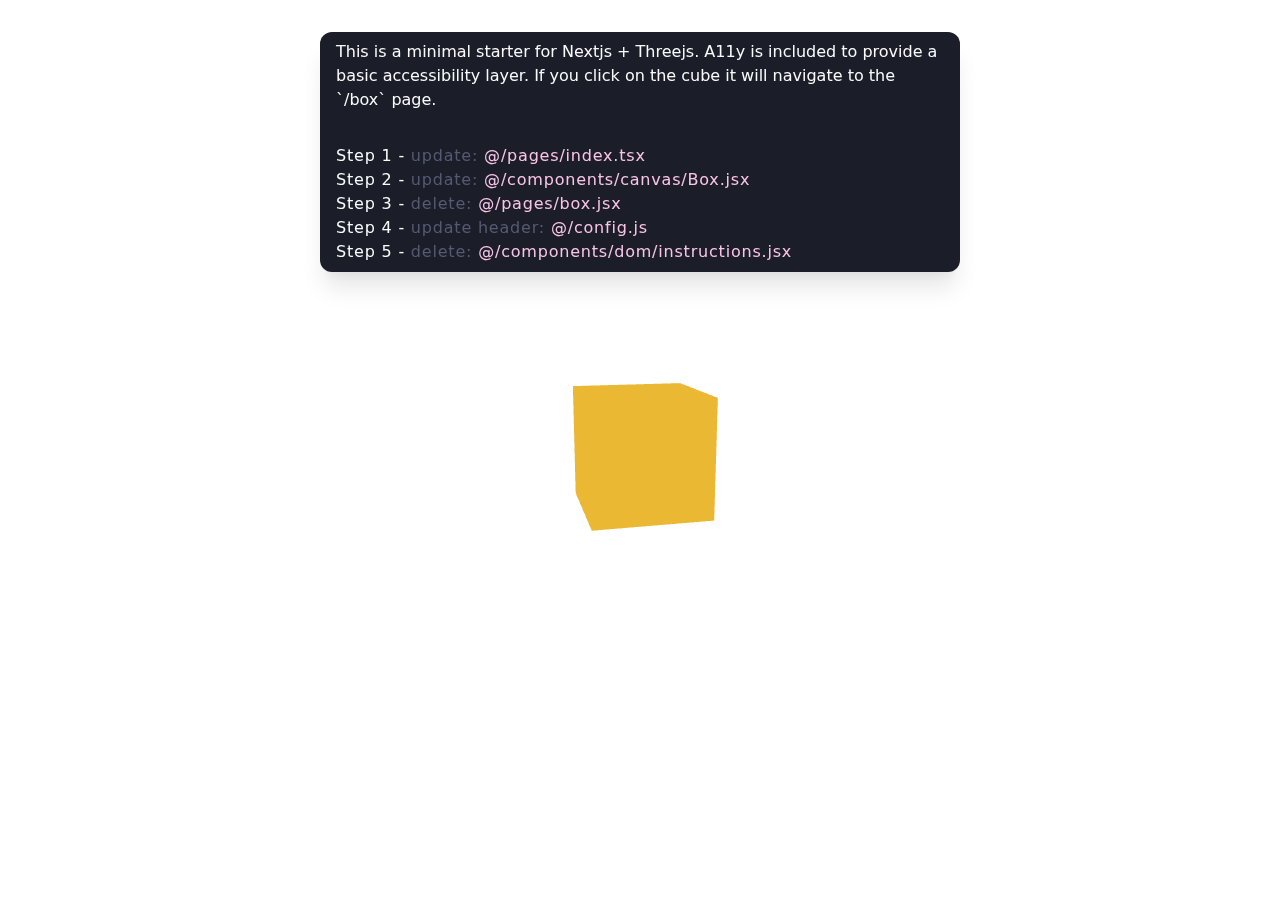
<file: index.html>
<!DOCTYPE html><html><head><meta charSet="utf-8"/><meta name="language" content="english"/><meta http-equiv="content-type" content="text/html"/><meta name="author" content="Author"/><meta name="designer" content="Author"/><meta name="publisher" content="Author"/><title>Index</title><meta name="description" content="The easiest and fastest way to create a 3D website using React Three Fiber and NextJS"/><meta name="keywords" content="Software Engineer,Product Manager,Project Manager,Data Scientist,Computer Scientist"/><meta name="robots" content="index,follow"/><meta name="distribution" content="web"/><meta name="og:title" content="Index"/><meta name="og:type" content="site"/><meta name="og:url" content="https://react-three-next.vercel.app/"/><meta name="og:image" content="/icons/share.png"/><meta name="og:site_name" content="Index"/><meta name="og:description" content="The easiest and fastest way to create a 3D website using React Three Fiber and NextJS"/><link rel="apple-touch-icon" href="/icons/apple-touch-icon.png"/><link rel="apple-touch-icon" sizes="16x16" href="/icons/favicon-16x16.png"/><link rel="apple-touch-icon" sizes="32x32" href="/icons/favicon-32x32.png"/><link rel="apple-touch-icon" sizes="180x180" href="/icons/apple-touch-icon.png"/><link rel="manifest" href="/manifest.json"/><link rel="mask-icon" color="#000000" href="/icons/safari-pinned-tab.svg"/><link rel="apple-touch-startup-image" href="/startup.png"/><meta name="viewport" content="width=device-width, minimum-scale=1, initial-scale=1.0"/><meta name="theme-color" content="#000"/><link rel="shortcut icon" href="/icons/favicon.ico"/><meta name="twitter:card" content="summary"/><meta name="twitter:site" content="@onirenaud"/><meta name="next-head-count" content="29"/><link rel="preload" href="/_next/static/css/6ab30e01b8ef5b61152c.css" as="style"/><link rel="stylesheet" href="/_next/static/css/6ab30e01b8ef5b61152c.css" data-n-g=""/><noscript data-n-css=""></noscript><script defer="" nomodule="" src="/_next/static/chunks/polyfills-a54b4f32bdc1ef890ddd.js"></script><script src="/_next/static/chunks/webpack-eef1b54dc0458f69eede.js" defer=""></script><script src="/_next/static/chunks/framework-96ed1e35abd7f619ae0a.js" defer=""></script><script src="/_next/static/chunks/main-a36df26ed3b9b5dd5c6a.js" defer=""></script><script src="/_next/static/chunks/pages/_app-a7d3f0d28778f284a5e6.js" defer=""></script><script src="/_next/static/chunks/pages/index-4f72ad7ab94163cc7629.js" defer=""></script><script src="/_next/static/5KZVDkdVe17OuXGgnqi9a/_buildManifest.js" defer=""></script><script src="/_next/static/5KZVDkdVe17OuXGgnqi9a/_ssgManifest.js" defer=""></script></head><body><div id="__next"><div class="absolute top-0 left-0 z-10 w-screen h-screen overflow-hidden dom"><div class="absolute max-w-lg px-4 py-2 text-sm shadow-xl pointer-events-none select-none md:text-base top-8 left-1/2 text-gray-50 rounded-xl transform -translate-x-1/2" style="background-color:rgb(27, 30, 40);max-width:calc(100% - 28px)"><p class="mb-8">This is a minimal starter for Nextjs + Threejs. A11y is included to provide a basic accessibility layer. If you click on the cube it will navigate to the `/box` page.</p><div class="tracking-wider">Step 1 - <span style="color:rgb(84, 90, 114)">update:</span><bold style="color:rgb(249, 196, 232)"> @/pages/index.tsx </bold><br/>Step 2 - <span style="color:rgb(84, 90, 114)">update:</span><bold style="color:rgb(249, 196, 232)"> <!-- -->@/components/canvas/Box.jsx<!-- --> </bold><br/>Step 3 - <span style="color:rgb(84, 90, 114)">delete:</span><bold style="color:rgb(249, 196, 232)"> @/pages/box.jsx </bold><br/>Step 4 -<!-- --> <span style="color:rgb(84, 90, 114)">update header:</span><bold style="color:rgb(249, 196, 232)"> @/config.js </bold><br/>Step 5 - <span style="color:rgb(84, 90, 114)">delete:</span><bold style="color:rgb(249, 196, 232)"> <!-- -->@/components/dom/instructions.jsx</bold></div></div></div></div><script id="__NEXT_DATA__" type="application/json">{"props":{"pageProps":{"title":"Index"},"__N_SSG":true},"page":"/","query":{},"buildId":"5KZVDkdVe17OuXGgnqi9a","isFallback":false,"gsp":true,"scriptLoader":[]}</script></body></html>
</file>
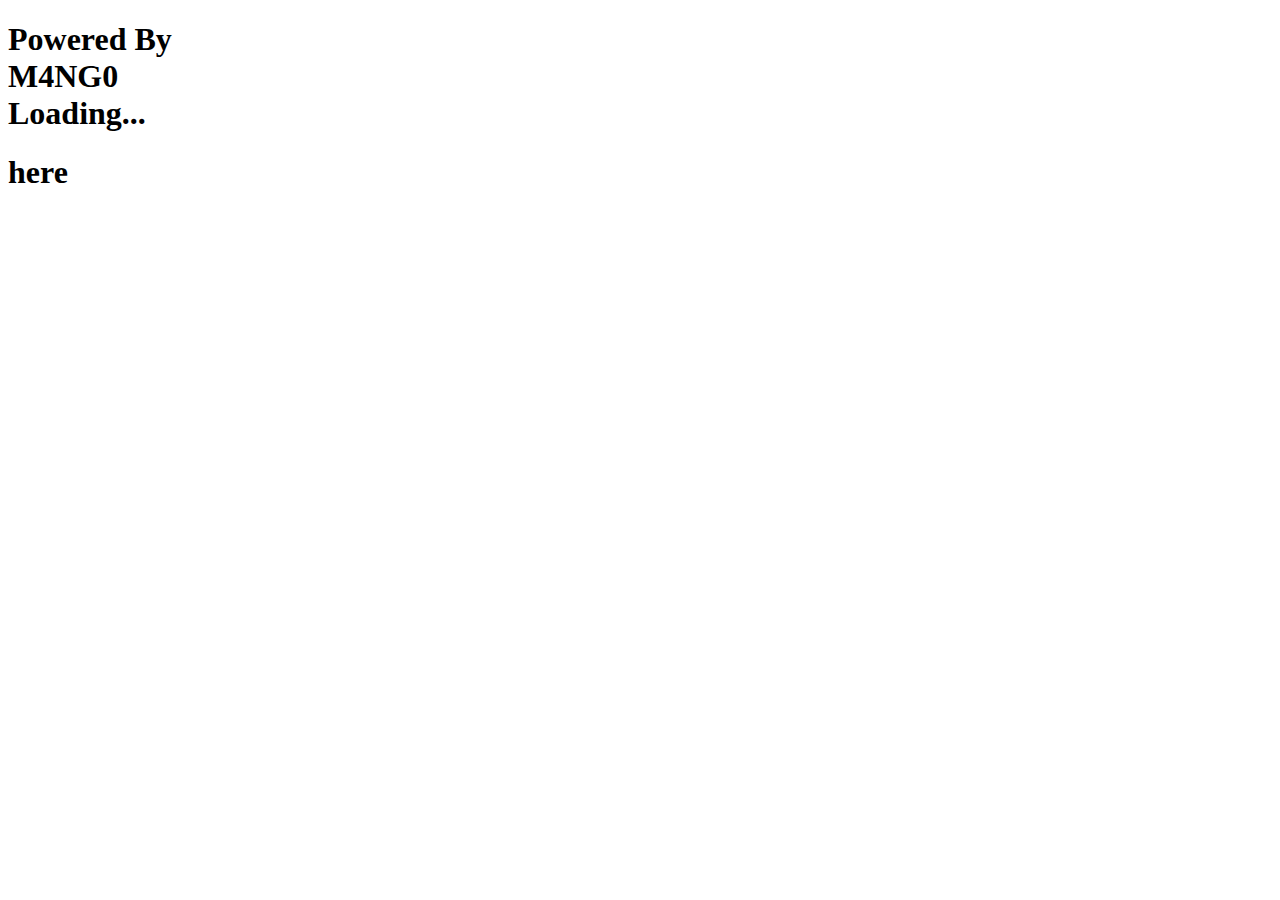
<file: src/index.html>
<!DOCTYPE html>
<html lang="en">

<head>
  <meta charset="UTF-8">
  <meta name="viewport" content="width=device-width, initial-scale=1.0">
  <title>Project M4NG0</title>
</head>

<body>
  <div id="m4ng0-canvas-container">
  </div>

  <div class="html-content-container">
    <div class="loading-scene-content">
      
      <h1 class="gamma lato thin uppercase ls-xlarge">
        Powered By<br>
        <span class="open-sans tera ls-xlarge bold">M4NG0</span><br>
        <span class="epsilon ls-medium">Loading...</span>
      </h1>

    </div>

    <div class="scene-one-content">
      <h1>here</h1>
    </div>
  </div>

  <!-- <base href="https://s3-us-west-2.amazonaws.com/s.cdpn.io/4273/"> -->
  <!-- <header>
    <h1>Made <span>with</span> M4NG0</h1>
  </header> -->

  <!-- <section data-description="Thin/Super bold/thin">
    <div class="wrapper">
      <div style="width: 60%">
        <h1 class="gamma lato thin uppercase ls-xlarge">
          Powered By<br>
          <span class="open-sans tera ls-xlarge bold">M4NG0</span><br>
          <span class="epsilon ls-medium">Loading...</span>
        </h1>
      </div>
    </div>
  </section> -->

</body>

</html>
</file>
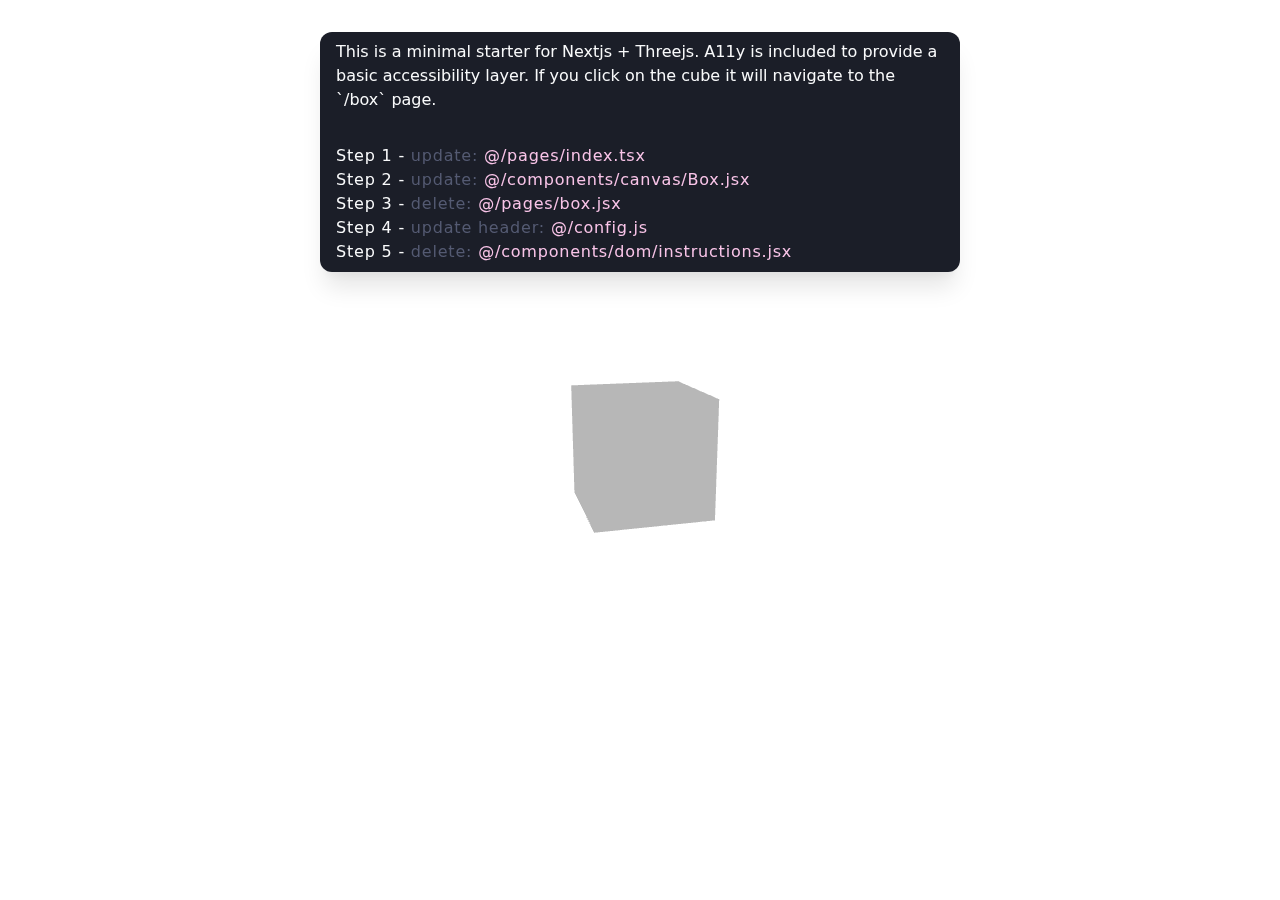
<file: box.html>
<!DOCTYPE html><html><head><meta charSet="utf-8"/><meta name="language" content="english"/><meta http-equiv="content-type" content="text/html"/><meta name="author" content="Author"/><meta name="designer" content="Author"/><meta name="publisher" content="Author"/><title>Box</title><meta name="description" content="The easiest and fastest way to create a 3D website using React Three Fiber and NextJS"/><meta name="keywords" content="Software Engineer,Product Manager,Project Manager,Data Scientist,Computer Scientist"/><meta name="robots" content="index,follow"/><meta name="distribution" content="web"/><meta name="og:title" content="Box"/><meta name="og:type" content="site"/><meta name="og:url" content="https://react-three-next.vercel.app/"/><meta name="og:image" content="/icons/share.png"/><meta name="og:site_name" content="Box"/><meta name="og:description" content="The easiest and fastest way to create a 3D website using React Three Fiber and NextJS"/><link rel="apple-touch-icon" href="/icons/apple-touch-icon.png"/><link rel="apple-touch-icon" sizes="16x16" href="/icons/favicon-16x16.png"/><link rel="apple-touch-icon" sizes="32x32" href="/icons/favicon-32x32.png"/><link rel="apple-touch-icon" sizes="180x180" href="/icons/apple-touch-icon.png"/><link rel="manifest" href="/manifest.json"/><link rel="mask-icon" color="#000000" href="/icons/safari-pinned-tab.svg"/><link rel="apple-touch-startup-image" href="/startup.png"/><meta name="viewport" content="width=device-width, minimum-scale=1, initial-scale=1.0"/><meta name="theme-color" content="#000"/><link rel="shortcut icon" href="/icons/favicon.ico"/><meta name="twitter:card" content="summary"/><meta name="twitter:site" content="@onirenaud"/><meta name="next-head-count" content="29"/><link rel="preload" href="/_next/static/css/6ab30e01b8ef5b61152c.css" as="style"/><link rel="stylesheet" href="/_next/static/css/6ab30e01b8ef5b61152c.css" data-n-g=""/><noscript data-n-css=""></noscript><script defer="" nomodule="" src="/_next/static/chunks/polyfills-a54b4f32bdc1ef890ddd.js"></script><script src="/_next/static/chunks/webpack-eef1b54dc0458f69eede.js" defer=""></script><script src="/_next/static/chunks/framework-96ed1e35abd7f619ae0a.js" defer=""></script><script src="/_next/static/chunks/main-a36df26ed3b9b5dd5c6a.js" defer=""></script><script src="/_next/static/chunks/pages/_app-a7d3f0d28778f284a5e6.js" defer=""></script><script src="/_next/static/chunks/pages/box-4589d81d2ec7bee97c8a.js" defer=""></script><script src="/_next/static/5KZVDkdVe17OuXGgnqi9a/_buildManifest.js" defer=""></script><script src="/_next/static/5KZVDkdVe17OuXGgnqi9a/_ssgManifest.js" defer=""></script></head><body><div id="__next"><div class="absolute top-0 left-0 z-10 w-screen h-screen overflow-hidden dom"><div class="absolute max-w-lg px-4 py-2 text-sm shadow-xl pointer-events-none select-none md:text-base top-8 left-1/2 text-gray-50 rounded-xl transform -translate-x-1/2" style="background-color:rgb(27, 30, 40);max-width:calc(100% - 28px)"><p class="mb-8">This is a minimal starter for Nextjs + Threejs. A11y is included to provide a basic accessibility layer. If you click on the cube it will navigate to the `/box` page.</p><div class="tracking-wider">Step 1 - <span style="color:rgb(84, 90, 114)">update:</span><bold style="color:rgb(249, 196, 232)"> @/pages/index.tsx </bold><br/>Step 2 - <span style="color:rgb(84, 90, 114)">update:</span><bold style="color:rgb(249, 196, 232)"> <!-- -->@/components/canvas/Box.jsx<!-- --> </bold><br/>Step 3 - <span style="color:rgb(84, 90, 114)">delete:</span><bold style="color:rgb(249, 196, 232)"> @/pages/box.jsx </bold><br/>Step 4 -<!-- --> <span style="color:rgb(84, 90, 114)">update header:</span><bold style="color:rgb(249, 196, 232)"> @/config.js </bold><br/>Step 5 - <span style="color:rgb(84, 90, 114)">delete:</span><bold style="color:rgb(249, 196, 232)"> <!-- -->@/components/dom/instructions.jsx</bold></div></div></div></div><script id="__NEXT_DATA__" type="application/json">{"props":{"pageProps":{"title":"Box"},"__N_SSG":true},"page":"/box","query":{},"buildId":"5KZVDkdVe17OuXGgnqi9a","isFallback":false,"gsp":true,"scriptLoader":[]}</script></body></html>
</file>
<file: _next/static/css/6ab30e01b8ef5b61152c.css>
/*! tailwindcss v2.2.4 | MIT License | https://tailwindcss.com *//*! modern-normalize v1.1.0 | MIT License | https://github.com/sindresorhus/modern-normalize */html{-moz-tab-size:4;-o-tab-size:4;tab-size:4;line-height:1.15;-webkit-text-size-adjust:100%}body{margin:0;font-family:system-ui,-apple-system,Segoe UI,Roboto,Helvetica,Arial,sans-serif,Apple Color Emoji,Segoe UI Emoji}hr{height:0;color:inherit}abbr[title]{-webkit-text-decoration:underline dotted;text-decoration:underline dotted}b,strong{font-weight:bolder}code,kbd,pre,samp{font-family:ui-monospace,SFMono-Regular,Consolas,Liberation Mono,Menlo,monospace;font-size:1em}small{font-size:80%}sub,sup{font-size:75%;line-height:0;position:relative;vertical-align:baseline}sub{bottom:-.25em}sup{top:-.5em}table{text-indent:0;border-color:inherit}button,input,optgroup,select,textarea{font-family:inherit;font-size:100%;line-height:1.15;margin:0}button,select{text-transform:none}[type=button],[type=reset],[type=submit],button{-webkit-appearance:button}::-moz-focus-inner{border-style:none;padding:0}:-moz-focusring{outline:1px dotted ButtonText}:-moz-ui-invalid{box-shadow:none}legend{padding:0}progress{vertical-align:baseline}::-webkit-inner-spin-button,::-webkit-outer-spin-button{height:auto}[type=search]{-webkit-appearance:textfield;outline-offset:-2px}::-webkit-search-decoration{-webkit-appearance:none}::-webkit-file-upload-button{-webkit-appearance:button;font:inherit}summary{display:list-item}blockquote,dd,dl,figure,h1,h2,h3,h4,h5,h6,hr,p,pre{margin:0}button{background-color:transparent;background-image:none}fieldset,ol,ul{margin:0;padding:0}ol,ul{list-style:none}html{font-family:ui-sans-serif,system-ui,-apple-system,BlinkMacSystemFont,Segoe UI,Roboto,Helvetica Neue,Arial,Noto Sans,sans-serif,Apple Color Emoji,Segoe UI Emoji,Segoe UI Symbol,Noto Color Emoji;line-height:1.5}body{font-family:inherit;line-height:inherit}*,:after,:before{box-sizing:border-box;border:0 solid}hr{border-top-width:1px}img{border-style:solid}textarea{resize:vertical}input::-moz-placeholder,textarea::-moz-placeholder{opacity:1;color:#9ca3af}input:-ms-input-placeholder,textarea:-ms-input-placeholder{opacity:1;color:#9ca3af}input::placeholder,textarea::placeholder{opacity:1;color:#9ca3af}[role=button],button{cursor:pointer}table{border-collapse:collapse}h1,h2,h3,h4,h5,h6{font-size:inherit;font-weight:inherit}a{color:inherit;text-decoration:inherit}button,input,optgroup,select,textarea{padding:0;line-height:inherit;color:inherit}code,kbd,pre,samp{font-family:ui-monospace,SFMono-Regular,Menlo,Monaco,Consolas,Liberation Mono,Courier New,monospace}audio,canvas,embed,iframe,img,object,svg,video{display:block;vertical-align:middle}img,video{max-width:100%;height:auto}*,:after,:before{--tw-translate-x:0;--tw-translate-y:0;--tw-rotate:0;--tw-skew-x:0;--tw-skew-y:0;--tw-scale-x:1;--tw-scale-y:1;--tw-transform:translateX(var(--tw-translate-x)) translateY(var(--tw-translate-y)) rotate(var(--tw-rotate)) skewX(var(--tw-skew-x)) skewY(var(--tw-skew-y)) scaleX(var(--tw-scale-x)) scaleY(var(--tw-scale-y));--tw-border-opacity:1;border-color:rgba(229,231,235,var(--tw-border-opacity));--tw-shadow:0 0 transparent;--tw-ring-inset:var(--tw-empty,/*!*/ /*!*/);--tw-ring-offset-width:0px;--tw-ring-offset-color:#fff;--tw-ring-color:rgba(59,130,246,0.5);--tw-ring-offset-shadow:0 0 transparent;--tw-ring-shadow:0 0 transparent;--tw-blur:var(--tw-empty,/*!*/ /*!*/);--tw-brightness:var(--tw-empty,/*!*/ /*!*/);--tw-contrast:var(--tw-empty,/*!*/ /*!*/);--tw-grayscale:var(--tw-empty,/*!*/ /*!*/);--tw-hue-rotate:var(--tw-empty,/*!*/ /*!*/);--tw-invert:var(--tw-empty,/*!*/ /*!*/);--tw-saturate:var(--tw-empty,/*!*/ /*!*/);--tw-sepia:var(--tw-empty,/*!*/ /*!*/);--tw-drop-shadow:var(--tw-empty,/*!*/ /*!*/);--tw-filter:var(--tw-blur) var(--tw-brightness) var(--tw-contrast) var(--tw-grayscale) var(--tw-hue-rotate) var(--tw-invert) var(--tw-saturate) var(--tw-sepia) var(--tw-drop-shadow);--tw-backdrop-blur:var(--tw-empty,/*!*/ /*!*/);--tw-backdrop-brightness:var(--tw-empty,/*!*/ /*!*/);--tw-backdrop-contrast:var(--tw-empty,/*!*/ /*!*/);--tw-backdrop-grayscale:var(--tw-empty,/*!*/ /*!*/);--tw-backdrop-hue-rotate:var(--tw-empty,/*!*/ /*!*/);--tw-backdrop-invert:var(--tw-empty,/*!*/ /*!*/);--tw-backdrop-opacity:var(--tw-empty,/*!*/ /*!*/);--tw-backdrop-saturate:var(--tw-empty,/*!*/ /*!*/);--tw-backdrop-sepia:var(--tw-empty,/*!*/ /*!*/);--tw-backdrop-filter:var(--tw-backdrop-blur) var(--tw-backdrop-brightness) var(--tw-backdrop-contrast) var(--tw-backdrop-grayscale) var(--tw-backdrop-hue-rotate) var(--tw-backdrop-invert) var(--tw-backdrop-opacity) var(--tw-backdrop-saturate) var(--tw-backdrop-sepia)}*{box-sizing:border-box}#__next,body,html{width:100%;height:100%;margin:0;padding:0;overflow:hidden}.pointer-events-none{pointer-events:none}.absolute{position:absolute}.top-8{top:2rem}.left-1\/2{left:50%}.top-0{top:0}.left-0{left:0}.z-10{z-index:10}.mb-8{margin-bottom:2rem}.h-screen{height:100vh}.w-screen{width:100vw}.max-w-lg{max-width:32rem}.-translate-x-1\/2{--tw-translate-x:-50%}.-translate-x-1\/2,.transform{transform:var(--tw-transform)}.select-none{-webkit-user-select:none;-moz-user-select:none;-ms-user-select:none;user-select:none}.overflow-hidden{overflow:hidden}.rounded-xl{border-radius:.75rem}.px-4{padding-left:1rem;padding-right:1rem}.py-2{padding-top:.5rem;padding-bottom:.5rem}.text-sm{font-size:.875rem;line-height:1.25rem}.tracking-wider{letter-spacing:.05em}.text-gray-50{--tw-text-opacity:1;color:rgba(249,250,251,var(--tw-text-opacity))}.shadow-xl{--tw-shadow:0 20px 25px -5px rgba(0,0,0,0.1),0 10px 10px -5px rgba(0,0,0,0.04);box-shadow:var(--tw-ring-offset-shadow,0 0 transparent),var(--tw-ring-shadow,0 0 transparent),var(--tw-shadow)}@media (min-width:768px){.md\:text-base{font-size:1rem;line-height:1.5rem}}
</file>
